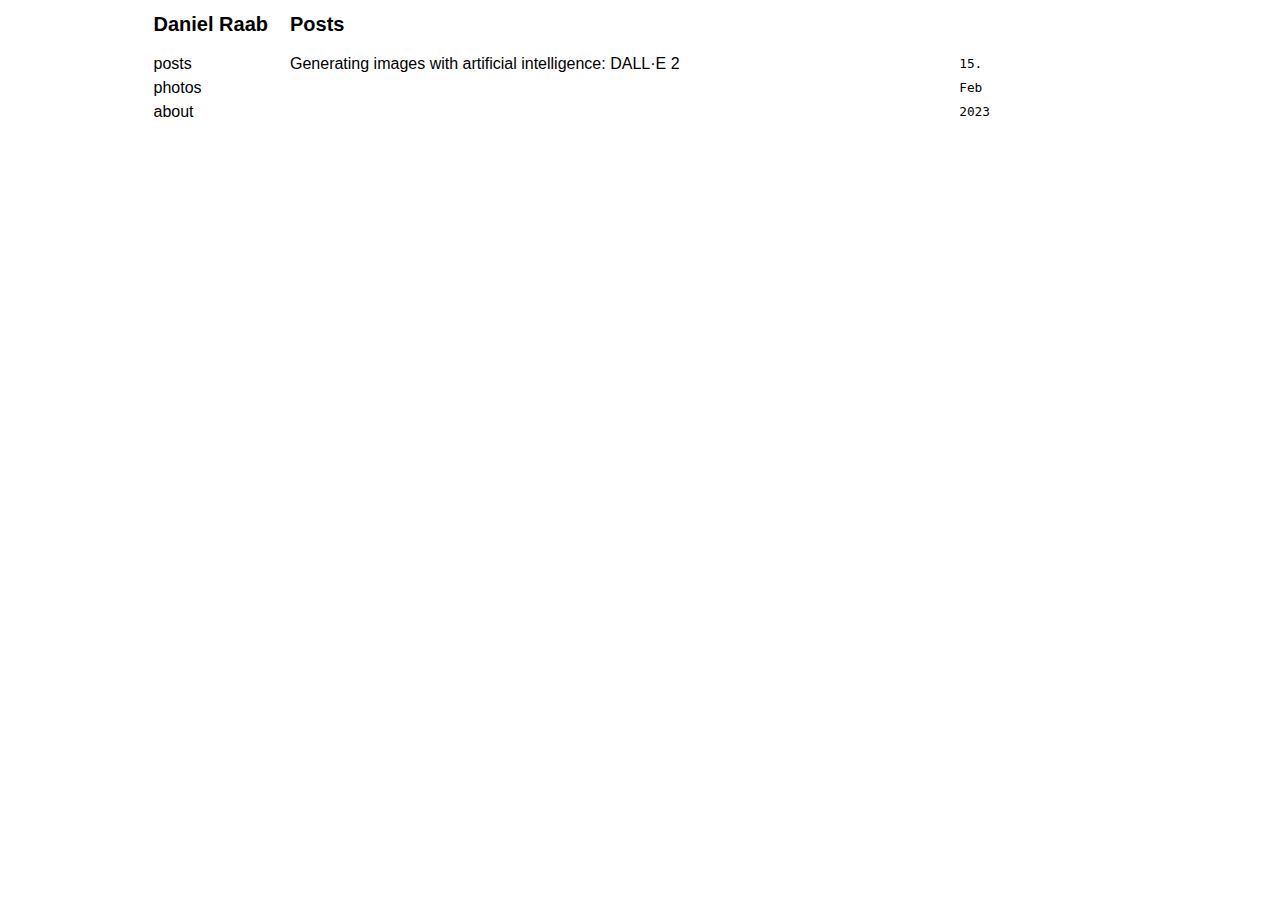
<file: index.html>
<!DOCTYPE html>
<html lang="en">

<head>
  <meta charset="UTF-8" />
  <meta name="viewport" content="width=device-width, initial-scale=1.0" />
  <link rel="stylesheet" href="/style.css">
  <link rel="alternate" type="application/atom+xml" title="RSS" href="http://daniel-raab.github.io/atom.xml">
  <script data-goatcounter="https://daniel-raab.goatcounter.com/count"
        async src="//gc.zgo.at/count.js"></script>
  <title>Daniel Raab</title>
  
</head>


<body>
<header>
  <h1><a href="/">Daniel Raab</a></h1>
  <nav><ul>
      <li><a href="/posts">posts</a></li>
      <li><a href="/photos">photos</a></li>
      <li><a href="/about">about</a></li>
  </ul></nav>
</header>

<main>


  


<h1 class="title">
  Posts
</h1>
<ul class="posts"> 
  
  <li><a href="http://daniel-raab.github.io/posts/dall-e-images/">Generating images with artificial intelligence: DALL·E 2</a><time>15. Feb 2023</time></li>
  
</ul>

</main>

</body>
</html>
</file>
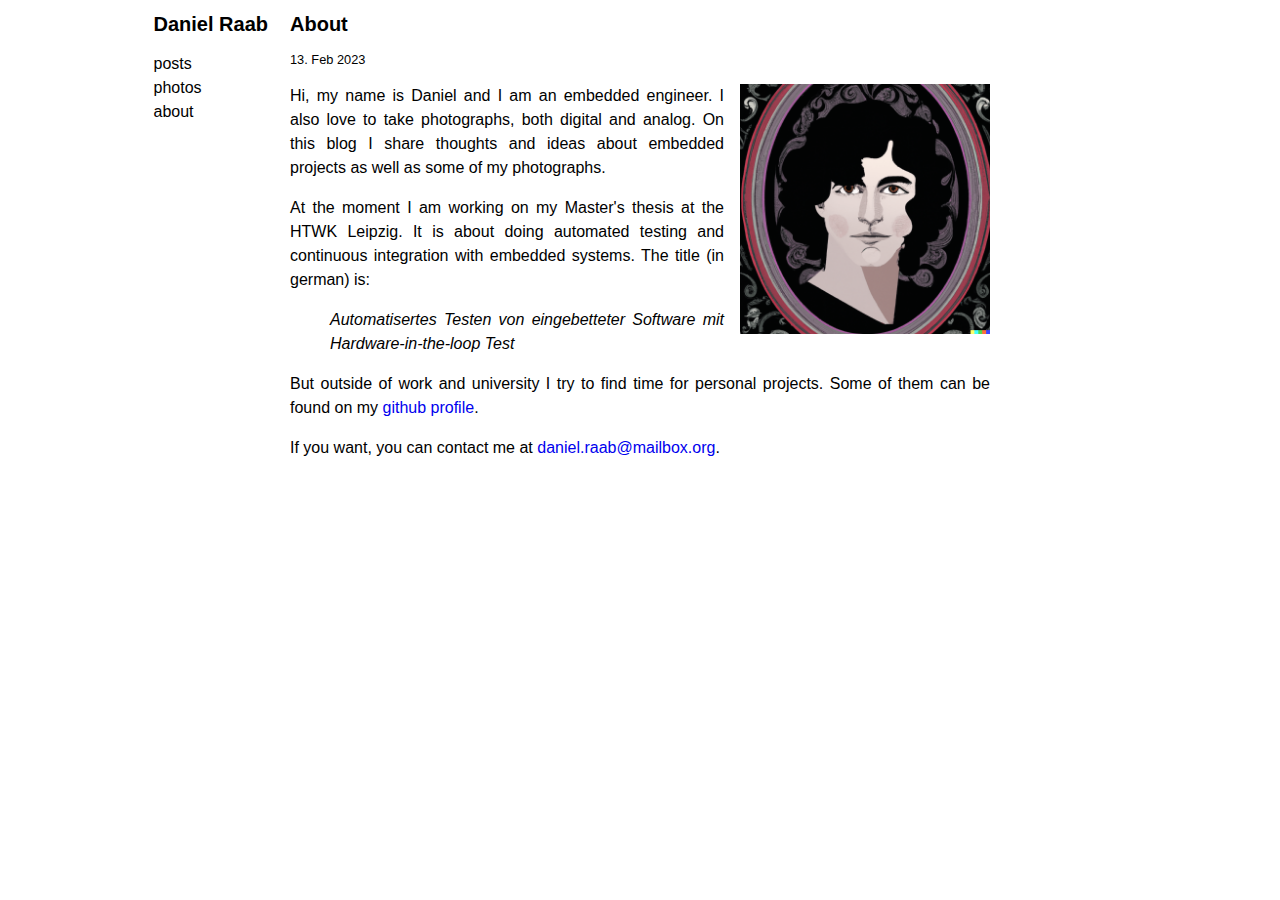
<file: about/index.html>
<!DOCTYPE html>
<html lang="en">

<head>
  <meta charset="UTF-8" />
  <meta name="viewport" content="width=device-width, initial-scale=1.0" />
  <link rel="stylesheet" href="/style.css">
  <link rel="alternate" type="application/atom+xml" title="RSS" href="http://daniel-raab.github.io/atom.xml">
  <script data-goatcounter="https://daniel-raab.goatcounter.com/count"
        async src="//gc.zgo.at/count.js"></script>
  <title>About | Daniel Raab</title>
  
</head>


<body>
<header>
  <h1><a href="/">Daniel Raab</a></h1>
  <nav><ul>
      <li><a href="/posts">posts</a></li>
      <li><a href="/photos">photos</a></li>
      <li><a href="/about">about</a></li>
  </ul></nav>
</header>

<main>

<h1 class="title">
  About
</h1>
<time>13. Feb 2023</time>

<div>
<img src="/dall-e-selfie.png" style="float: right;height: 250px;margin: 0 0 16px 16px" alt="Portrait in Art Nouveau style, generated by DALL·E 2" title="Portrait in Art Nouveau style, generated by DALL·E 2"/>
<p>Hi, my name is Daniel and I am an embedded engineer.
I also love to take photographs, both digital and analog.
On this blog I share thoughts and ideas about embedded projects as well as some of my photographs.</p>
</div>
<p>At the moment I am working on my Master's thesis at the HTWK Leipzig.
It is about doing automated testing and continuous integration with embedded systems.
The title (in german) is:</p>
<blockquote>
<p><em>Automatisertes Testen von eingebetteter Software mit Hardware-in-the-loop Test</em></p>
</blockquote>
<p>But outside of work and university I try to find time for personal projects.
Some of them can be found on my <a href="https://github.com/daniel-raab">github profile</a>.</p>
<p>If you want, you can contact me at <a href="mailto:daniel.raab@mailbox.org">daniel.raab@mailbox.org</a>.</p>


</main>

</body>
</html>
</file>
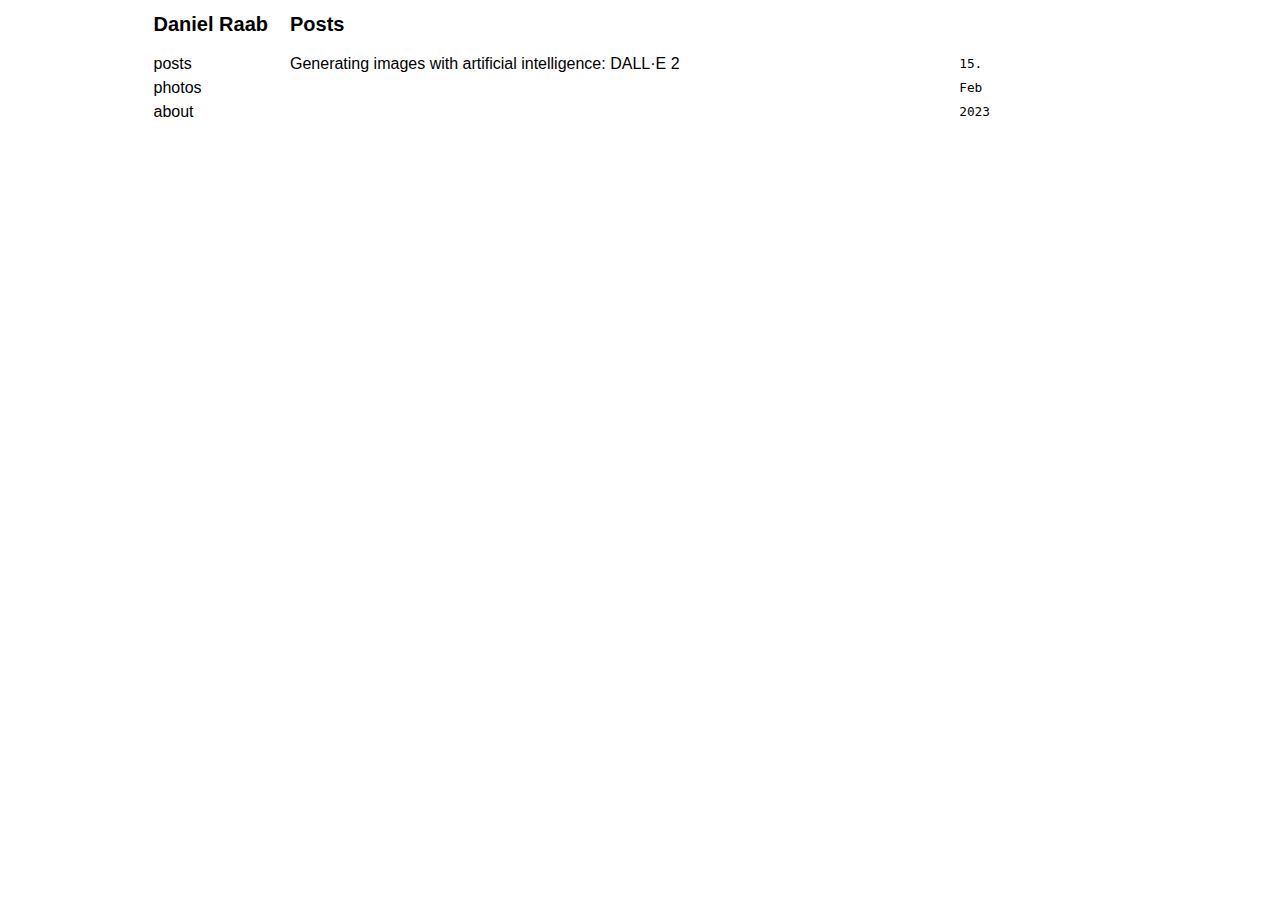
<file: posts/index.html>
<!DOCTYPE html>
<html lang="en">

<head>
  <meta charset="UTF-8" />
  <meta name="viewport" content="width=device-width, initial-scale=1.0" />
  <link rel="stylesheet" href="/style.css">
  <link rel="alternate" type="application/atom+xml" title="RSS" href="http://daniel-raab.github.io/atom.xml">
  <script data-goatcounter="https://daniel-raab.goatcounter.com/count"
        async src="//gc.zgo.at/count.js"></script>
  <title>Posts | Daniel Raab</title>
</head>


<body>
<header>
  <h1><a href="/">Daniel Raab</a></h1>
  <nav><ul>
      <li><a href="/posts">posts</a></li>
      <li><a href="/photos">photos</a></li>
      <li><a href="/about">about</a></li>
  </ul></nav>
</header>

<main>



<h1 class="title">
  Posts
</h1>
<ul class="posts"> 
  
  <li><a href="http://daniel-raab.github.io/posts/dall-e-images/">Generating images with artificial intelligence: DALL·E 2</a><time>15. Feb 2023</time></li>
  
</ul>

</main>

</body>
</html>
</file>
<file: style.css>
/* TODO: reorder and comment */

body {
	margin: auto;
	max-width: 700px;

	font-family: sans-serif;
	font-size: 16px;
}

p {
	line-height: 1.5;
}

img, video {
	/* limit size */
	max-width: 100%;
	max-height: 500px;
	/* center */
	display: block;
	margin-left: auto;
	margin-right: auto;
	padding-bottom: 10px;
}

div.grid {
	display: flex;
	flex-basis: 1 1 auto;
	gap: 10px;
}

/* photo gallery */
.gallery {
	list-style: none;
	display: grid;
	/* grid */
	gap: 5px;
}

.gallery > div {
	display: flex;
}

.gallery img {
	width: 100%;
	height: 100%;
}

/* hyperlinks */
a {
	text-decoration:none
}
a:hover {
	text-decoration:underline
}

h1 {
	font-size: 20px;
	font-weight: bold;
}
h2 {
	font-size: 16px;
	font-weight: bold;
}
h3, h4, h5, h6 {
	font-size: 16px;
	font-style: italic;
	font-weight: normal;
	margin-top: 16px;
	margin-bottom: 16px;
}


time {
	font-size: 0.8rem;
}

/* header style */
header > h1 {
	margin-top: 0;
}
header a, .posts a {
	color: black;
}
header ul, .posts {
	list-style: none;
	padding-left: 0;
	line-height: 1.5rem;
}

.posts > li {
	display: grid;
	grid-column-gap: 8px;
	grid-row-gap: 8px;
	grid-template-columns: 1fr min-content;
}
.posts time {
	font-weight: lighter;
	font-family: monospace;
}
.posts a {
	overflow: hidden;
}

@media screen and (min-width:1024px) {
	header {
		position: absolute;
		right: 50%;
		margin-right: 340px !important;

		padding-left: 2rem;
		padding-right: 2rem;
	}
	body {
		text-align: justify;
	}
	.gallery {
		grid-template-columns: repeat(3,1fr);
	}
}
@media screen and (max-width:1024px) and (min-width:450px) {
	header {
		border-bottom: thin dotted grey;
	}
	body {
		padding: 1rem;
	}
	.gallery {
		grid-template-columns: repeat(2,1fr);
	}
}
@media screen and (max-width:450px) {
	header {
		border-bottom: thin dotted grey;
	}
	body {
		padding: 1rem;
	}
	.gallery {
		grid-template-columns: repeat(1,1fr);
	}
	.posts > li {
		grid-template-columns: 1fr;
		grid-row-gap: 0px;
	}
}

/* give code blocks scroll bars (when necessary) */
pre {
	overflow: auto;
	padding: 1rem;
	font-size: 14px;
}

/* make footnote number and text appear on same line */
.footnote-definition > p {
	display: inline;
}

/* table styles */
table, th, td {
	border-collapse: collapse;
}

th, td {
	border-bottom: thin solid grey;
	padding: 3px;
	padding-right: 2rem;
}
</file>
